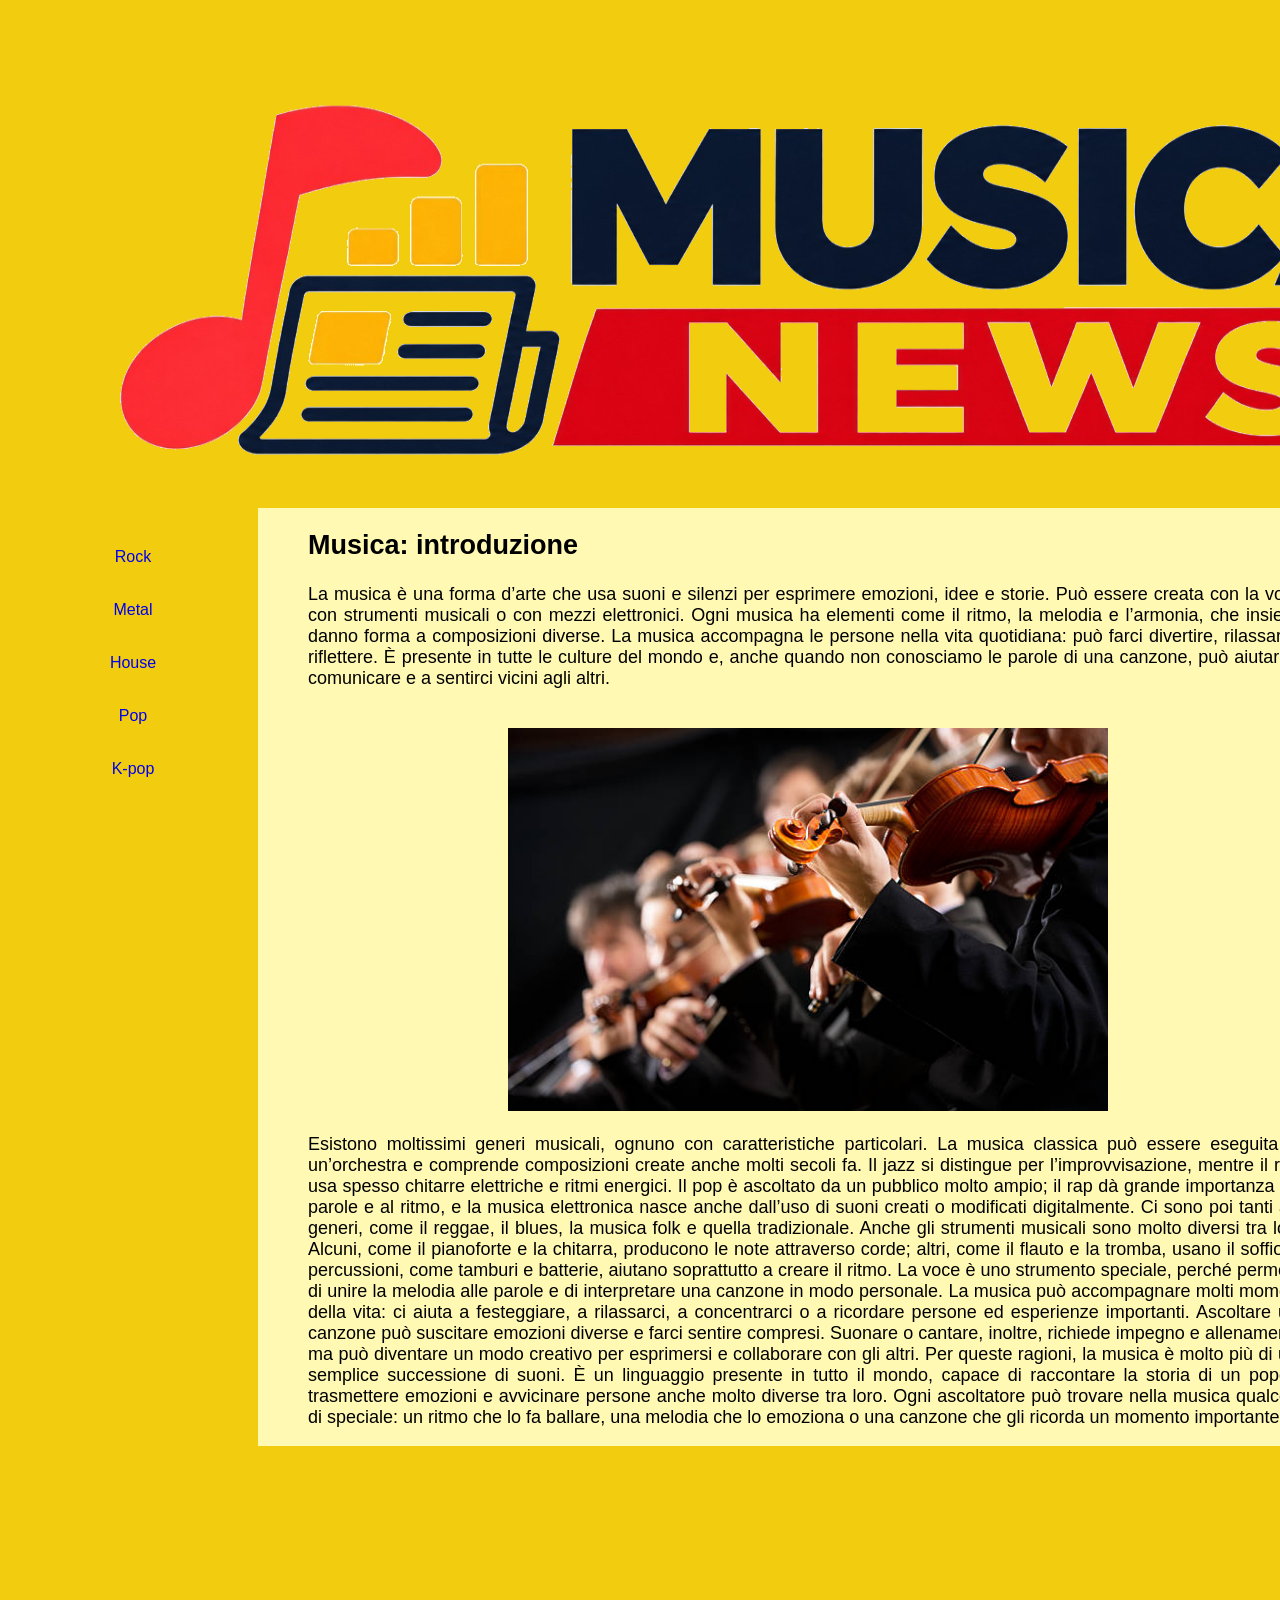
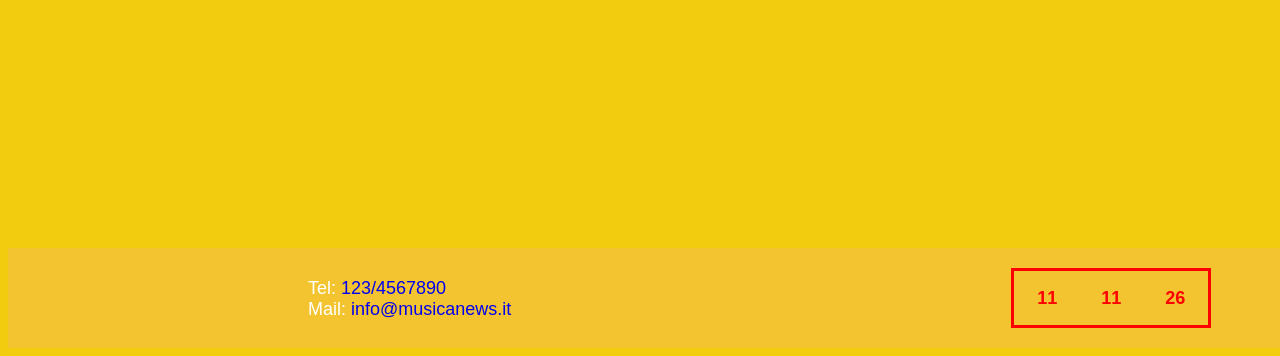
<file: public/index.html>
<!doctype html> 
<html> 
<head> 
	<meta charset="utf-8"/> 
	<title>Mini sito</title> 
	<link href="stile_sito.css" rel="stylesheet">
</head>
<body> 
	<div id="container">
		<div id="header">
			<a href="index.html"><img src="banner.png" alt="Banner del sito Musica News" /></a>
		</div>
		<div id="sinistra_pc">
			<ul>
				<li><a href="index2.html">Rock</a></li>
				<li><a href="#">Metal</a></li>
				<li><a href="#">House</a></li>
				<li><a href="#">Pop</a></li>
				<li><a href="#">K-pop</a></li>
			</ul>
		</div>
		<form>
		<div id="sinistra_cel">
			<select name="genere" class="genere">
			<option class="genere" selected hidden="true">Home Page </option>
			<option class="genere" value="rock"> Rock </option>
			<option class="genere" value="metal"> Metal </option>
			<option class="genere" value="house"> House </option>
			<option class="genere" value="pop"> Pop </option>
			<option class="genere" value="kpop"> K-pop </option>
			</select>
		</div>
		</form>
		<div id="centrale">
			<h2>Musica: introduzione</h2>
			<p>La musica è una forma d’arte che usa suoni e silenzi per esprimere emozioni, idee e storie. Può essere creata con la voce, con strumenti musicali o con mezzi elettronici. Ogni musica ha elementi come il ritmo, la melodia e l’armonia, che insieme danno forma a composizioni diverse.
La musica accompagna le persone nella vita quotidiana: può farci divertire, rilassare o riflettere. È presente in tutte le culture del mondo e, anche quando non conosciamo le parole di una canzone, può aiutarci a comunicare e a sentirci vicini agli altri.	</p><br />
			<img src="musica.jpg" alt="Immagine di orchestra di violini" /> <br />
			<p>Esistono moltissimi generi musicali, ognuno con caratteristiche particolari. La musica classica può essere eseguita da un’orchestra e comprende composizioni create anche molti secoli fa. Il jazz si distingue per l’improvvisazione, mentre il rock usa spesso chitarre elettriche e ritmi energici. Il pop è ascoltato da un pubblico molto ampio; il rap dà grande importanza alle parole e al ritmo, e la musica elettronica nasce anche dall’uso di suoni creati o modificati digitalmente. Ci sono poi tanti altri generi, come il reggae, il blues, la musica folk e quella tradizionale.
Anche gli strumenti musicali sono molto diversi tra loro. Alcuni, come il pianoforte e la chitarra, producono le note attraverso corde; altri, come il flauto e la tromba, usano il soffio; le percussioni, come tamburi e batterie, aiutano soprattutto a creare il ritmo. La voce è uno strumento speciale, perché permette di unire la melodia alle parole e di interpretare una canzone in modo personale.
La musica può accompagnare molti momenti della vita: ci aiuta a festeggiare, a rilassarci, a concentrarci o a ricordare persone ed esperienze importanti. Ascoltare una canzone può suscitare emozioni diverse e farci sentire compresi. Suonare o cantare, inoltre, richiede impegno e allenamento, ma può diventare un modo creativo per esprimersi e collaborare con gli altri.
Per queste ragioni, la musica è molto più di una semplice successione di suoni. È un linguaggio presente in tutto il mondo, capace di raccontare la storia di un popolo, trasmettere emozioni e avvicinare persone anche molto diverse tra loro. Ogni ascoltatore può trovare nella musica qualcosa di speciale: un ritmo che lo fa ballare, una melodia che lo emoziona o una canzone che gli ricorda un momento importante. </p>	
		</div>
		<div id="destra">
			<ul>
				<li><a href="#">Coachella 2027</a>: Secondo le prime anticipazioni del cartellone, SZA, Tame Impala e Dua Lipa saranno gli headliner del festival Rockol. Tra le sorprese spuntano anche i Måneskin, che appaiono a sorpresa nella lineup della kermesse californiana</li>
				<li><a href="#">Guns N' Roses</a>: I batteristi Frank Ferrer, Steven Adler e Matt Sorum sono al centro di un approfondimento sul ruolo e il suono dietro le pelli della storica band</li>
				<li><a href="#">Milano Music Week 2026</a>: Manca poco all'inizio della decima edizione (dal 16 al 22 novembre), diretta artisticamente da Linus, con un programma che spazia dai 50 anni del punk a un omaggio speciale a Ornella Vanoni</li>
				<li><a href="#">Peter Gabriel</a>: Il musicista è ancora impegnato nella realizzazione del film basato sul classico The Lamb Lies Down on Broadway, in vista dell'uscita del suo nuovo album *o\i* prevista per il 27 novembre</li>
				<li><a href="index3.html">Stray Kids</a>: Il gruppo K-pop ha annunciato le date del nuovo Stray Kids World Tour Run che farà tappa anche in Italia</li>
			</ul>
		</div>
		<div id="footer">
			<div id="primo">
				Tel: <a href="tel:+391234567890">123/4567890</a> <br />
				Mail: <a href="mailto:info@musicanews.it">info@musicanews.it</a>
				</div>
			<div id="secondo">
				<table>
					<tr>
						<td>11</td>
						<td>11</td>
						<td>26</td>
					</tr>
				</table>
			</div>	
		</div>
	</div>
</body>
</html>
</file>
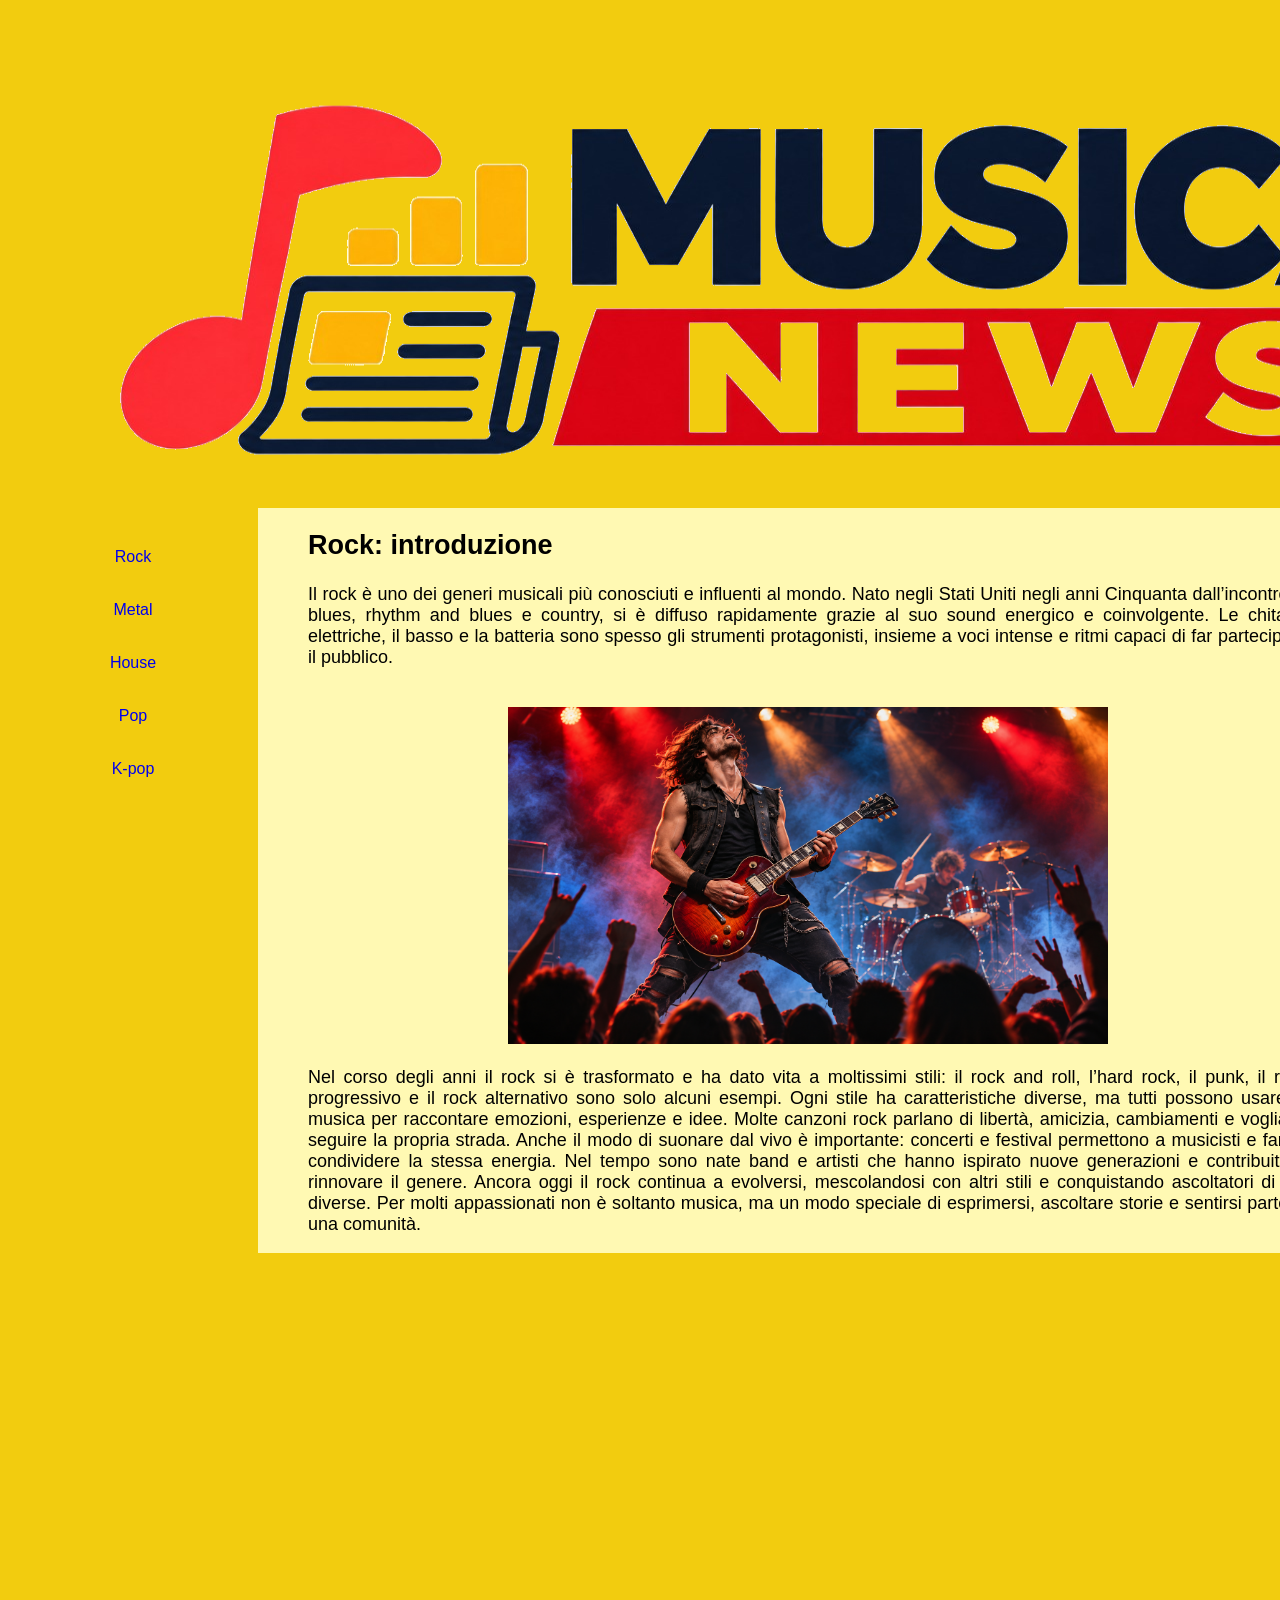
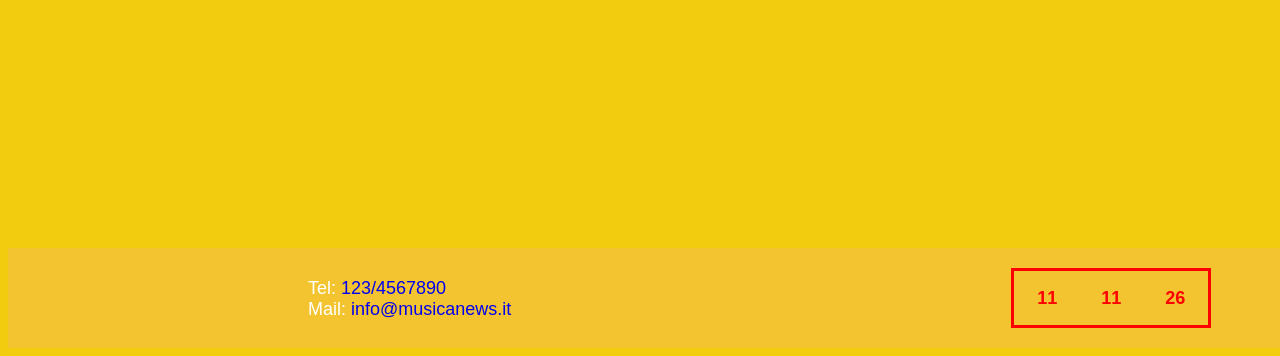
<file: public/index2.html>
<!doctype html> 
<html> 
<head> 
	<meta charset="utf-8"/> 
	<title>Sezione Rock</title> 
	<link href="stile_sito.css" rel="stylesheet">
</head>
<body> 
	<div id="container">
		<div id="header">
			<a href="index.html"><img src="banner.png" alt="Banner del sito Musica News" /></a>
		</div>
	<div id="sinistra_pc">
			<ul>
				<li><a href="index2.html">Rock</a></li>
				<li><a href="#">Metal</a></li>
				<li><a href="#">House</a></li>
				<li><a href="#">Pop</a></li>
				<li><a href="#">K-pop</a></li>
			</ul>
		</div>
		<form>
		<div id="sinistra_cel">
			<select name="genere" class="genere">
			<option class="genere" selected hidden="true">Home Page </option>
			<option class="genere" value="rock"> Rock </option>
			<option class="genere" value="metal"> Metal </option>
			<option class="genere" value="house"> House </option>
			<option class="genere" value="pop"> Pop </option>
			<option class="genere" value="kpop"> K-pop </option>
			</select>
		</div>
		</form>
		<div id="centrale">
			<h2>Rock: introduzione</h2>
			<p>Il rock è uno dei generi musicali più conosciuti e influenti al mondo. Nato
    negli Stati Uniti negli anni Cinquanta dall’incontro di blues, rhythm and
    blues e country, si è diffuso rapidamente grazie al suo sound energico e
    coinvolgente. Le chitarre elettriche, il basso e la batteria sono spesso gli
    strumenti protagonisti, insieme a voci intense e ritmi capaci di far
    partecipare il pubblico.	</p><br />
			<img src="rock.png" alt="Immagine di concerto Rock" /> <br />
			<p>Nel corso degli anni il rock si è trasformato e ha
    dato vita a moltissimi stili: il rock and roll, l’hard rock, il punk, il
    rock progressivo e il rock alternativo sono solo alcuni esempi. Ogni stile
    ha caratteristiche diverse, ma tutti possono usare la musica per raccontare
    emozioni, esperienze e idee. Molte canzoni rock parlano di libertà, amicizia,
    cambiamenti e voglia di seguire la propria strada. Anche il modo di suonare
    dal vivo è importante: concerti e festival permettono a musicisti e fan di
    condividere la stessa energia. Nel tempo sono nate band e artisti che hanno
    ispirato nuove generazioni e contribuito a rinnovare il genere. Ancora oggi
    il rock continua a evolversi, mescolandosi con altri stili e conquistando
    ascoltatori di età diverse. Per molti appassionati non è soltanto musica,
    ma un modo speciale di esprimersi, ascoltare storie e sentirsi parte di una
    comunità. </p>	
		</div>
		<div id="destra">
			<ul>
				<li><a href="#">Coachella 2027</a>: Secondo le prime anticipazioni del cartellone, SZA, Tame Impala e Dua Lipa saranno gli headliner del festival Rockol. Tra le sorprese spuntano anche i Måneskin, che appaiono a sorpresa nella lineup della kermesse californiana</li>
				<li><a href="#">Guns N' Roses</a>: I batteristi Frank Ferrer, Steven Adler e Matt Sorum sono al centro di un approfondimento sul ruolo e il suono dietro le pelli della storica band</li>
				<li><a href="#">Milano Music Week 2026</a>: Manca poco all'inizio della decima edizione (dal 16 al 22 novembre), diretta artisticamente da Linus, con un programma che spazia dai 50 anni del punk a un omaggio speciale a Ornella Vanoni</li>
				<li><a href="#">Peter Gabriel</a>: Il musicista è ancora impegnato nella realizzazione del film basato sul classico The Lamb Lies Down on Broadway, in vista dell'uscita del suo nuovo album *o\i* prevista per il 27 novembre</li>
				<li><a href="index3.html">Stray Kids</a>: Il gruppo K-pop ha annunciato le date del nuovo Stray Kids World Tour Run che farà tappa anche in Italia</li>
			</ul>
		</div>
		<div id="footer">
			<div id="primo">
				Tel: <a href="tel:+391234567890">123/4567890</a> <br />
				Mail: <a href="mailto:info@musicanews.it">info@musicanews.it</a>
				</div>
			<div id="secondo">
				<table>
					<tr>
						<td>11</td>
						<td>11</td>
						<td>26</td>
					</tr>
				</table>
			</div>	
		</div>
	</div>
</body>
</html>
</file>
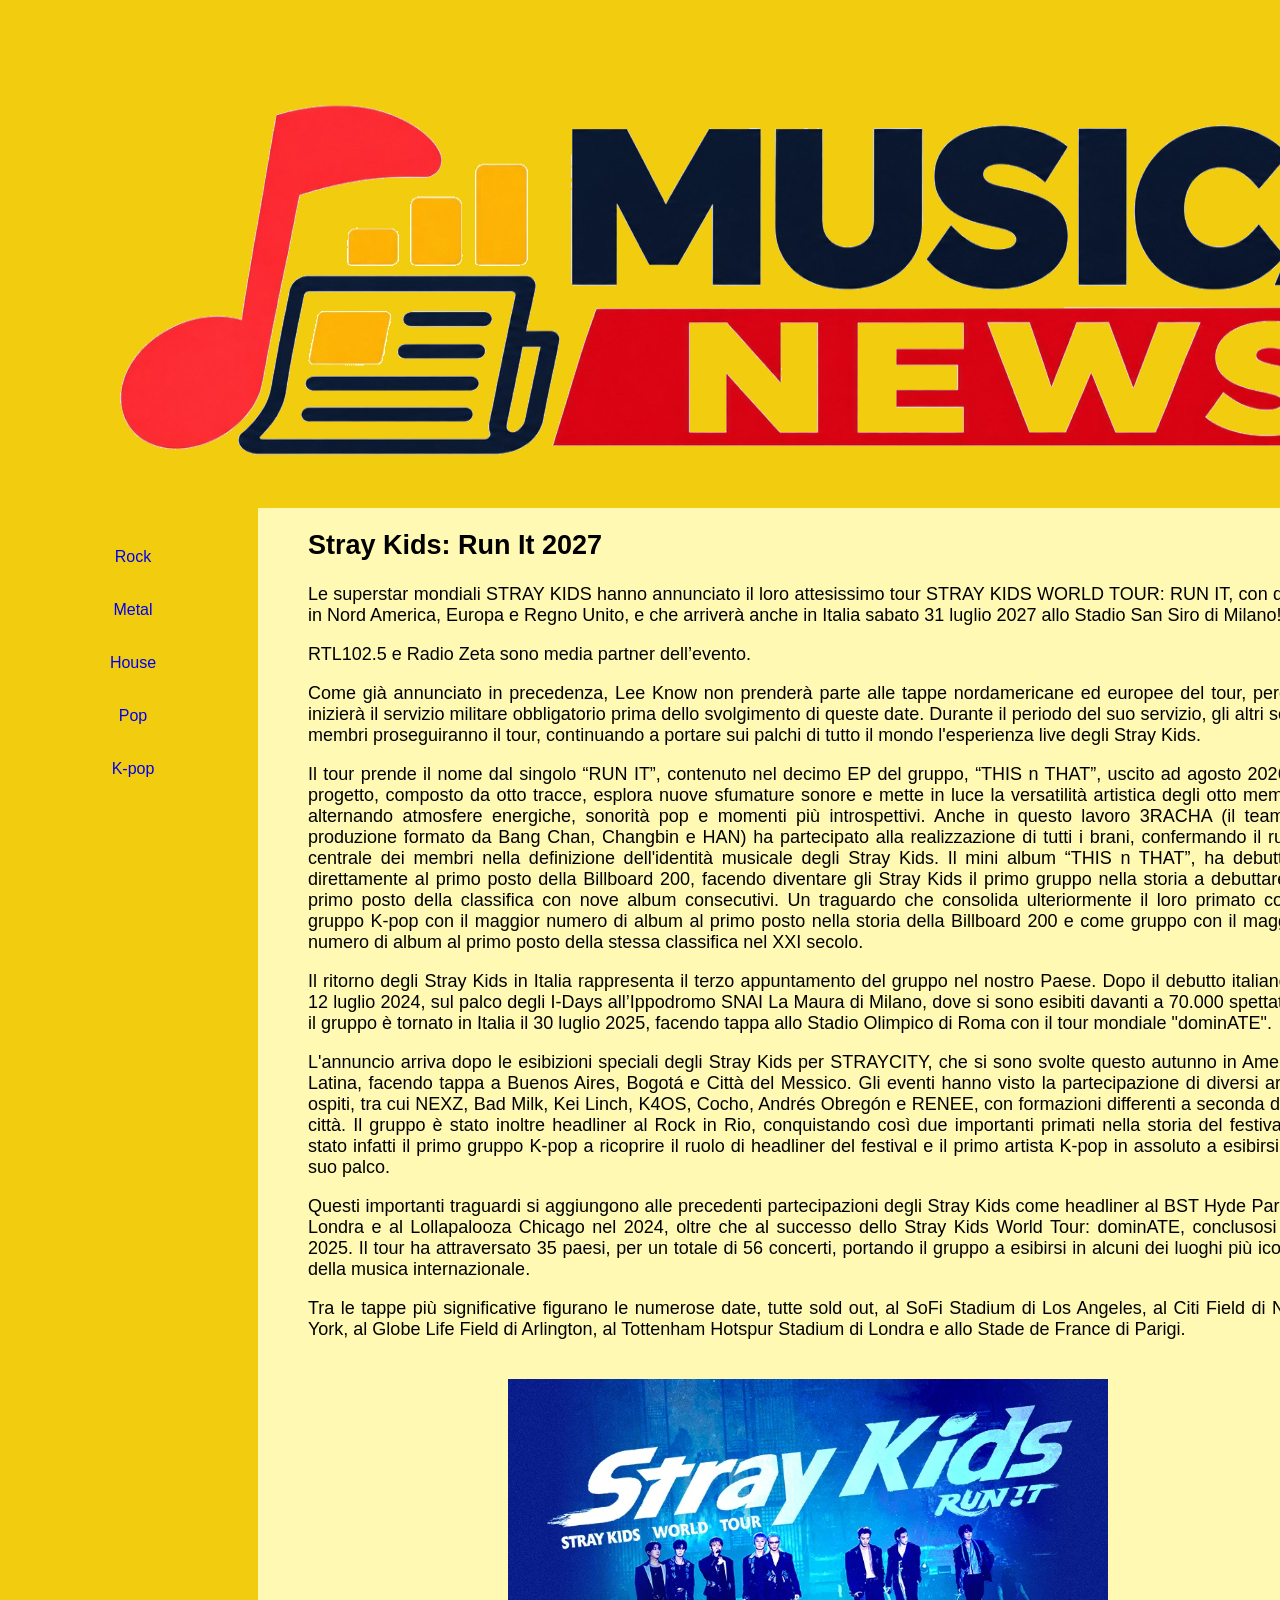
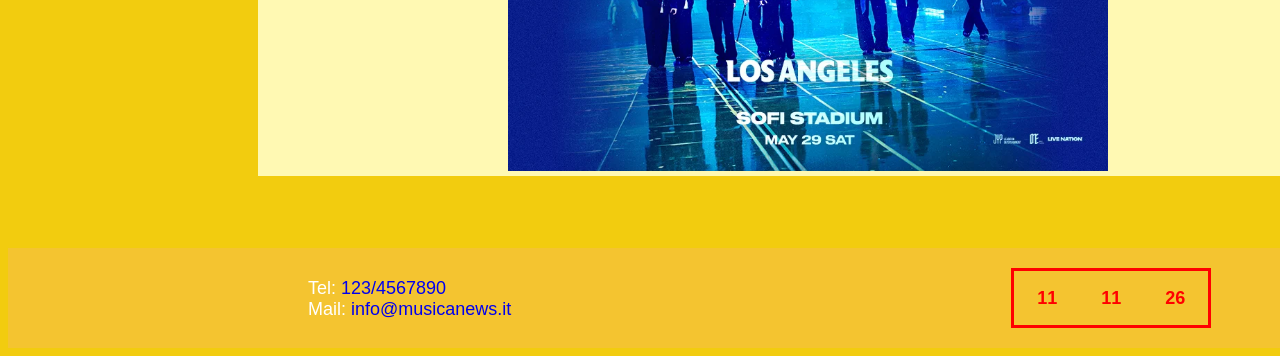
<file: public/index3.html>
<!doctype html> 
<html> 
<head> 
	<meta charset="utf-8"/> 
	<title>Stray Kids</title> 
	<link href="stile_sito.css" rel="stylesheet">
</head>
<body> 
	<div id="container">
		<div id="header">
			<a href="index.html"><img src="banner.png" alt="Banner del sito Musica News" /></a>
		</div>
	<div id="sinistra_pc">
			<ul>
				<li><a href="index2.html">Rock</a></li>
				<li><a href="#">Metal</a></li>
				<li><a href="#">House</a></li>
				<li><a href="#">Pop</a></li>
				<li><a href="#">K-pop</a></li>
			</ul>
		</div>
		<form>
		<div id="sinistra_cel">
			<select name="genere" class="genere">
			<option class="genere" selected hidden="true">Home Page </option>
			<option class="genere" value="rock"> Rock </option>
			<option class="genere" value="metal"> Metal </option>
			<option class="genere" value="house"> House </option>
			<option class="genere" value="pop"> Pop </option>
			<option class="genere" value="kpop"> K-pop </option>
			</select>
		</div>
		</form>
		<div id="centrale">
			<h2>Stray Kids: Run It 2027</h2>
			<p>Le superstar mondiali STRAY KIDS hanno annunciato il loro attesissimo tour STRAY KIDS WORLD TOUR: RUN IT, con date in Nord America, Europa e Regno Unito, e che arriverà anche in Italia sabato 31 luglio 2027 allo Stadio San Siro di Milano! <br /></p>

<p>RTL102.5 e Radio Zeta sono media partner dell’evento.<br /></p>

 

<p>Come già annunciato in precedenza, Lee Know non prenderà parte alle tappe nordamericane ed europee del tour, perché inizierà il servizio militare obbligatorio prima dello svolgimento di queste date. Durante il periodo del suo servizio, gli altri sette membri proseguiranno il tour, continuando a portare sui palchi di tutto il mondo l'esperienza live degli Stray Kids.<br /></p>

<p>Il tour prende il nome dal singolo “RUN IT”, contenuto nel decimo EP del gruppo, “THIS n THAT”, uscito ad agosto 2026. Il progetto, composto da otto tracce, esplora nuove sfumature sonore e mette in luce la versatilità artistica degli otto membri, alternando atmosfere energiche, sonorità pop e momenti più introspettivi. Anche in questo lavoro 3RACHA (il team di produzione formato da Bang Chan, Changbin e HAN) ha partecipato alla realizzazione di tutti i brani, confermando il ruolo centrale dei membri nella definizione dell'identità musicale degli Stray Kids. Il mini album “THIS n THAT”, ha debuttato direttamente al primo posto della Billboard 200, facendo diventare gli Stray Kids il primo gruppo nella storia a debuttare al primo posto della classifica con nove album consecutivi. Un traguardo che consolida ulteriormente il loro primato come gruppo K-pop con il maggior numero di album al primo posto nella storia della Billboard 200 e come gruppo con il maggior numero di album al primo posto della stessa classifica nel XXI secolo.<br /></p>

<p>Il ritorno degli Stray Kids in Italia rappresenta il terzo appuntamento del gruppo nel nostro Paese. Dopo il debutto italiano, il 12 luglio 2024, sul palco degli I-Days all’Ippodromo SNAI La Maura di Milano, dove si sono esibiti davanti a 70.000 spettatori, il gruppo è tornato in Italia il 30 luglio 2025, facendo tappa allo Stadio Olimpico di Roma con il tour mondiale "dominATE".<br /></p>

<p>L'annuncio arriva dopo le esibizioni speciali degli Stray Kids per STRAYCITY, che si sono svolte questo autunno in America Latina, facendo tappa a Buenos Aires, Bogotá e Città del Messico. Gli eventi hanno visto la partecipazione di diversi artisti ospiti, tra cui NEXZ, Bad Milk, Kei Linch, K4OS, Cocho, Andrés Obregón e RENEE, con formazioni differenti a seconda della città. Il gruppo è stato inoltre headliner al Rock in Rio, conquistando così due importanti primati nella storia del festival: è stato infatti il primo gruppo K-pop a ricoprire il ruolo di headliner del festival e il primo artista K-pop in assoluto a esibirsi sul suo palco.<br /></p>

<p>Questi importanti traguardi si aggiungono alle precedenti partecipazioni degli Stray Kids come headliner al BST Hyde Park di Londra e al Lollapalooza Chicago nel 2024, oltre che al successo dello Stray Kids World Tour: dominATE, conclusosi nel 2025. Il tour ha attraversato 35 paesi, per un totale di 56 concerti, portando il gruppo a esibirsi in alcuni dei luoghi più iconici della musica internazionale.<br /></p>
<p>Tra le tappe più significative figurano le numerose date, tutte sold out, al SoFi Stadium di Los Angeles, al Citi Field di New York, al Globe Life Field di Arlington, al Tottenham Hotspur Stadium di Londra e allo Stade de France di Parigi.	</p><br />
			<img src="stray.webp" alt="Immagine della locandina del tour Stray Kids Run It 2027" /> <br />
		</div>
		<div id="destra">
			<ul>
				<li><a href="#">Coachella 2027</a>: Secondo le prime anticipazioni del cartellone, SZA, Tame Impala e Dua Lipa saranno gli headliner del festival Rockol. Tra le sorprese spuntano anche i Måneskin, che appaiono a sorpresa nella lineup della kermesse californiana</li>
				<li><a href="#">Guns N' Roses</a>: I batteristi Frank Ferrer, Steven Adler e Matt Sorum sono al centro di un approfondimento sul ruolo e il suono dietro le pelli della storica band</li>
				<li><a href="#">Milano Music Week 2026</a>: Manca poco all'inizio della decima edizione (dal 16 al 22 novembre), diretta artisticamente da Linus, con un programma che spazia dai 50 anni del punk a un omaggio speciale a Ornella Vanoni</li>
				<li><a href="#">Peter Gabriel</a>: Il musicista è ancora impegnato nella realizzazione del film basato sul classico The Lamb Lies Down on Broadway, in vista dell'uscita del suo nuovo album *o\i* prevista per il 27 novembre</li>
				<li><a href="index.html">Home</a>: premi qui per tornare alla pagina principale.</li>
			</ul>
		</div>
		<div id="footer">
			<div id="primo">
				Tel: <a href="tel:+391234567890">123/4567890</a> <br />
				Mail: <a href="mailto:info@musicanews.it">info@musicanews.it</a>
				</div>
			<div id="secondo">
				<table>
					<tr>
						<td>11</td>
						<td>11</td>
						<td>26</td>
					</tr>
				</table>
			</div>	
		</div>
	</div>
</body>
</html>
</file>
<file: public/stile_sito.css>
@charset "UTF-8";

body {
	font-family: Arial, Helvetica;
	font-size: 18px;
	background-color: #f2cc0f
}

#container {
	width:1600px;
	margin-left: auto;
	margin-right: auto;
	background-color: #f2cc0f;
}

#header img {
	width: 100%;
	height: 500px;
	display: block;
}

a {
	text-decoration: none;
}

#sinistra_pc {
	width:200px;
	float:left;
	text-align:center;
	padding: 20px 25px;
	background-color: #f2cc0f;
	height: 1300px;
	font-size: 16px;
}
#sinistra_cel {
	visibility: hidden;
	display: none;
}

#sinistra_pc ul, #destra ul {
	list-style: none;
	padding: 0;
	margin: 0;
}

#centrale {
	width:1000px;
	padding: 0 50px;
	text-align: justify;
	float:left;
	background-color: #fff9b3;
}

#centrale img {
	max-width: 600px;
	height:auto;
	padding: 0 200px;
}

#destra {
	width:200px;
	float:left;
	text-align:center;
	padding: 20px 25px;
	height:auto;
	font-size: 16px;
}

#sinistra_pc li {
	margin-bottom: 15px;
	padding-top: 20px;
}

#destra li {
	margin-bottom: 15px;
	text-align: left;
	font-size: 14px;
}

#footer {
	width: 100%;
	height: 100px;
	clear: both; /* spezo i float precedenti, forzo l'interruzione degli affiancamenti */
	background-color: #f4c430;
	color: #ffffff;
	}
	
#primo {
	padding: 30px 300px;
	float:left;
	font-size: 18px;
}

#secondo {
	padding: 20px 200px;
	float:left;
}

table {
	border: 3px solid red;
	width: 200px;
	height: 60px;
}

td {
	text-align: center;
	font-size: 18px;
	color: red;
	font-weight: bold;
}

@media only screen and (max-width: 1024px) {
	#container{
		width: 100%;
		margin-left: 0;
		margin-right: 0;
	}
	#header img {
		display: block;
		width: 80%;
		height: auto;
		margin-left: auto;
		margin-right: auto;
}
	#sinistra_pc {
		text-align:center;
		height: 30px;
		width: 95%;
		/*margin-left: 5px;
		margin-right: 5px;*/
		padding: 10px 2.5%;
	}
	
	#sinistra_pc ul, #sinistra_pc li {
		display: inline; 
		padding-left: 32px;
		padding-right: 32px;
		font-size: 24px;
		color: white;
	}
	
	a {
	color:white;
	}
	
	#centrale {
		width: 60%;
		padding: 0 2.5%;
	}
	
	#centrale img {
	max-width:90%;
	height:auto;
	padding: 0 2.5%;
}

#destra {
	width:30%;
	padding: 0 2.5%;
}
#primo {
	padding: 30px 5%;
	float:left;
	font-size: 18px;
}

#secondo {
	float:left;
	padding: 20px 10%;
}
}
@media only screen and (max-width: 770px) {
	#container{
		width: 100%;
		margin-left: 0;
		margin-right: 0;
	}
	#header img {
		display: block;
		width: 80%;
		height: auto;
		margin-left: auto;
		margin-right: auto;
}
	#sinistra_pc {
		display: none;
		visibility: hidden;
	}
	#sinistra_cel {
		display: block;
		visibility: visible;
		background-color: #f4c430;
		width: 100%;
		height: 40px;
	}
	
	.genere{
		background-color: #f4c430;
		width: 100%;
		height: 40px;
		font-size: 24px;
		font-weight: bold;
		color: white;
	}
	a {
	color:white;
	}
	#centrale {
		width: 95%;
		padding: 10px 2.5%;
	}
	
	#centrale img {
		max-width:90%;
		height:auto;
		padding: 0 5%;
}
	#destra {
		width: 95%;
		padding: 10px 2.5%;
		display: inline;
		height: auto;
	}
	#primo {
	padding: 30px 33.3%;
	font-size: 18px;
	text-align: center;
	margin-left: auto;
	margin-right: auto;
}

	#secondo {
	padding: 20px 33.3%;
	margin-bottom: 10px;
}
}
</file>
